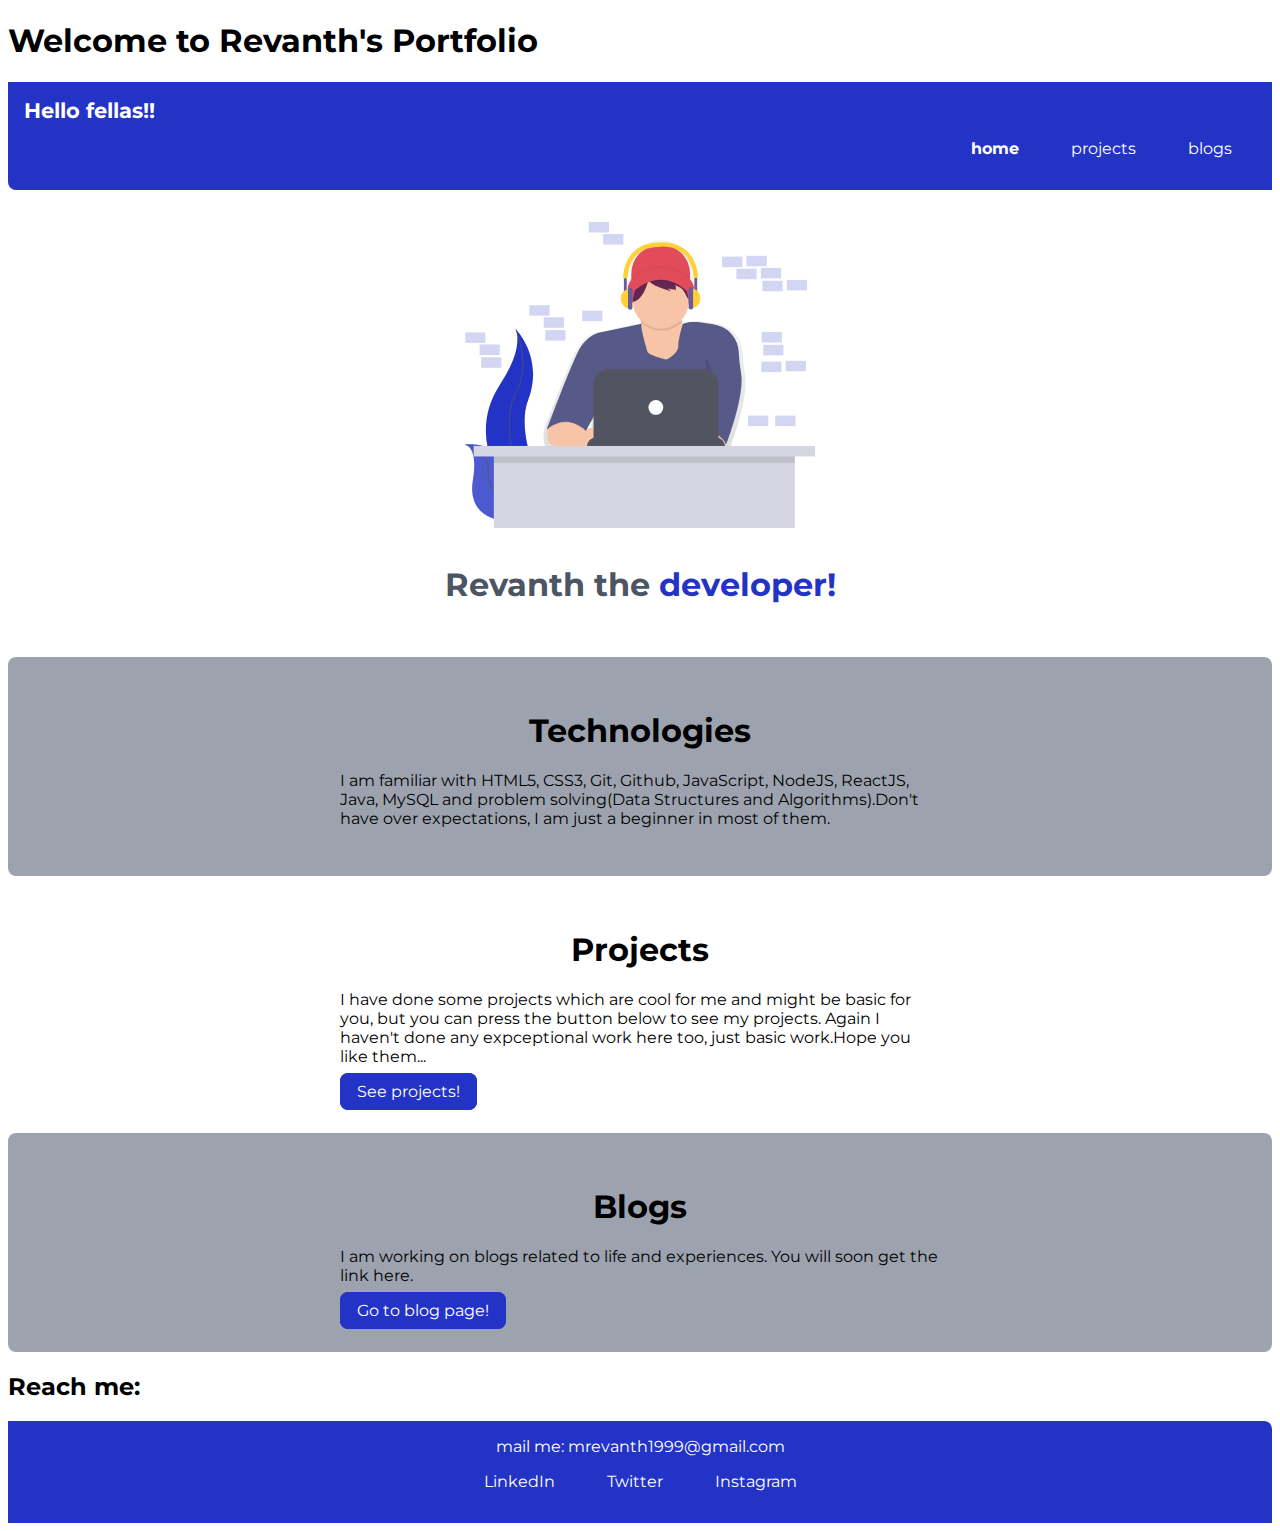
<file: index.html>
<!DOCTYPE html>
<html lang="en">
<head>
    <meta charset="UTF-8">
    <meta http-equiv="X-UA-Compatible" content="IE=edge">
    <meta name="viewport" content="width=device-width, initial-scale=1.0">
    <title>revanth.maturu</title>
    <link href="styles.css" rel="stylesheet"/>
</head>
<body>



   <h1>Welcome to Revanth's Portfolio</h1> 
   <nav class="navigation container">
    <div class="nav-brand">Hello fellas!!</div>
    <ul class="lists-non-bullets-nav-pills">
        <li class="list-inline">
            <a class="link link-active" href="/">home</a>
        </li>
        <li class="list-inline">
            <a class="link " href="projects.html">projects</a>
        </li>
        <li class="list-inline">
            <a class="link " href="blogs.html">blogs</a>
        </li>
    </ul>
</nav>





<header class="hero">
    <img class="hero-img" src="images/image.svg">
    <h1 class="hero-heading">Revanth the
        <span class="specialist">developer!</span>
    </h1>
</header>



<section class="section ow">
    <div class="container-center">
        <h1 class="ow">Technologies</h1>
        <p>I am familiar with HTML5, CSS3, Git, Github, JavaScript, NodeJS, ReactJS, Java, MySQL and problem solving(Data Structures and Algorithms).Don't have over expectations, I am just a beginner in most of them.</p>
    </div>

</section>

<section class="section">
    <div class="container-center">
        <h1>Projects</h1>
        <p>I have done some projects which are cool for me and might be basic for you, but you can press the button below to see my projects. Again I haven't done any expceptional work here too, just basic work.Hope you like them...</p>
        <a class="link primary-link" href="https://github.com/revanthreddymaturu">See projects!</a>
</section>

<section class="section ow">
    <div class="container-center">
        <h1 class="ow">Blogs</h1>
        <p>I am working on blogs related to life and experiences. You will soon get the link here.</p>
        <a class="link primary-link" href="blogs.html" >Go to blog page!</a>
    </div>

</section>



<h2>Reach me:</h2>
<footer class="footer">
    <div>mail me: mrevanth1999@gmail.com</div>
    <ul class="social-links lists-non-bullets">
        <li class="list-inline">
            <a class="link" href="https://www.linkedin.com/in/revanth-reddy-maturu-226118156/">LinkedIn</a>
        </li>
        <li class="list-inline">
            <a class="link" href="https://twitter.com/revanth_maturu">Twitter</a>
        </li>
        <li class="list-inline">
            <a class="link" href="https://www.instagram.com/revanthreddy_maturu/?hl=en">Instagram</a>
        </li>

    </ul>
</footer>

</body>
</html>
</file>
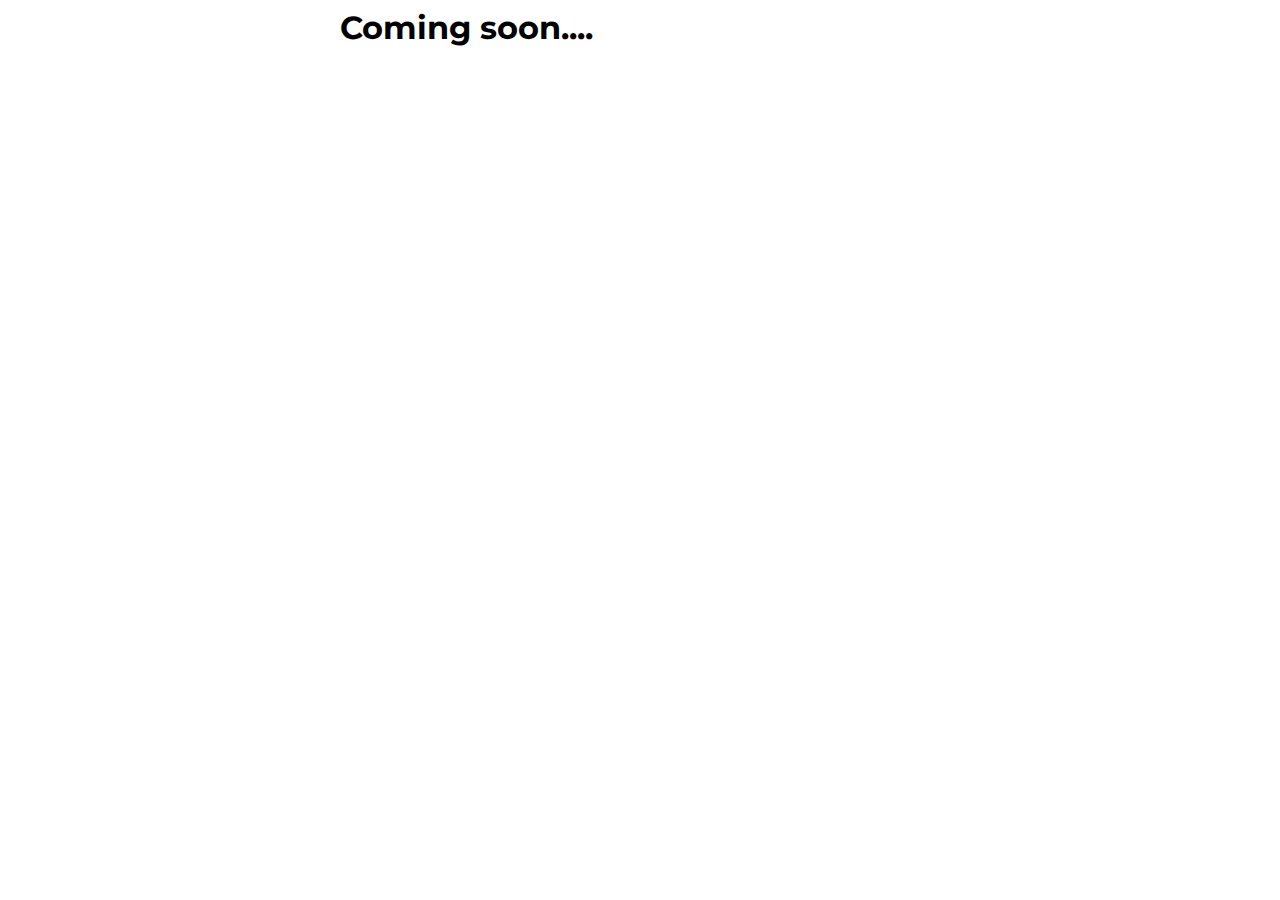
<file: blogs.html>
<!DOCTYPE html>
<html lang="en">
<head>
    <meta charset="UTF-8">
    <meta http-equiv="X-UA-Compatible" content="IE=edge">
    <meta name="viewport" content="width=device-width, initial-scale=1.0">
    <title>Blog!</title>
    <link href="styles.css" rel="stylesheet"/>
</head>
<body>
    <h1 class="container-center">Coming soon....</h1>
</body>
</html>
</file>
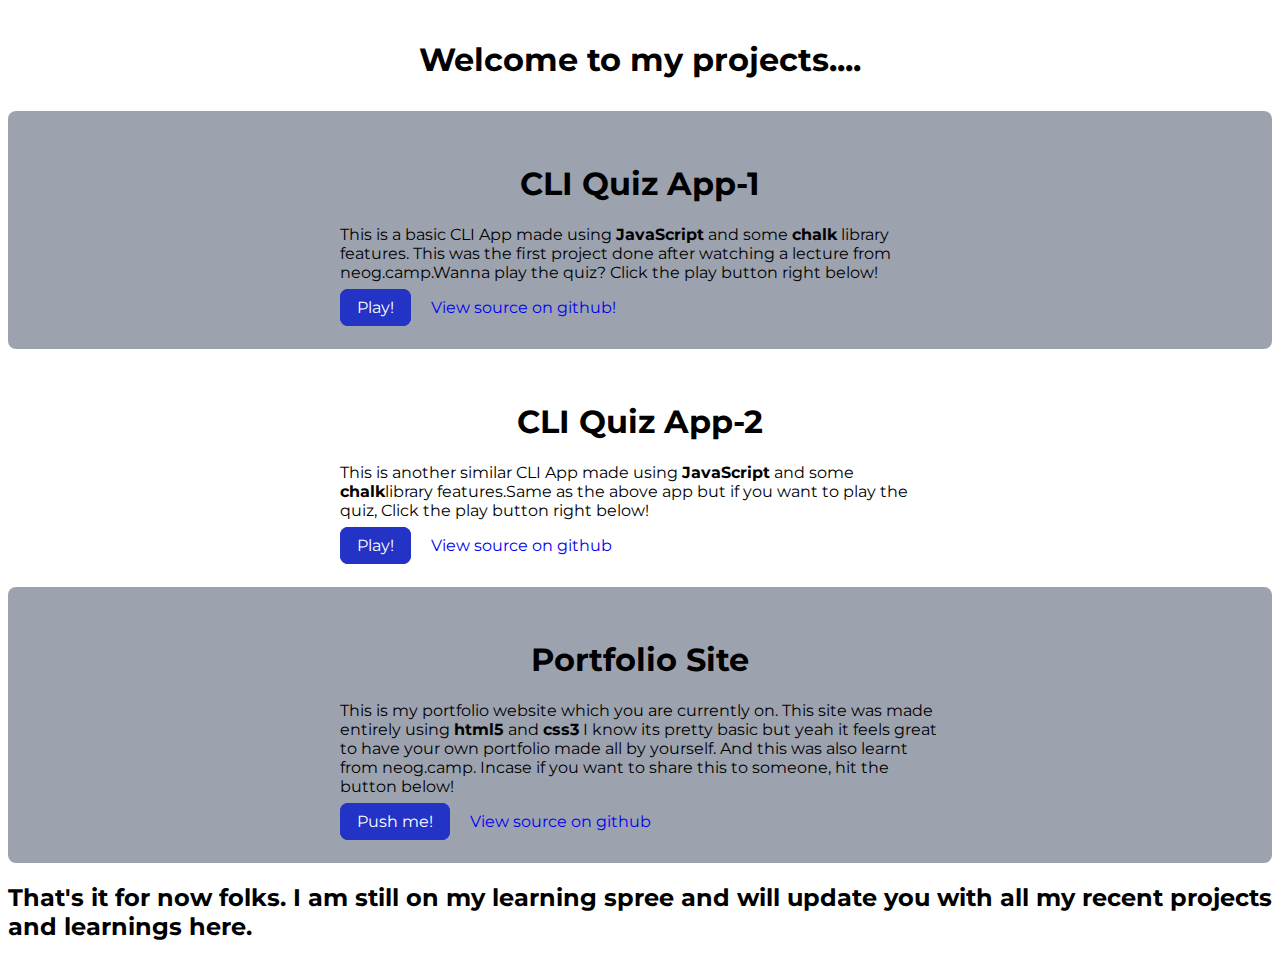
<file: projects.html>
<!DOCTYPE html>
<html lang="en">
<head>
    <meta charset="UTF-8">
    <meta http-equiv="X-UA-Compatible" content="IE=edge">
    <meta name="viewport" content="width=device-width, initial-scale=1.0">
    <title>Projects!</title>
    <link href="styles.css" rel="stylesheet"/>
</head>
<body>
    <h1 class="hero hero-heading specialist container-center">Welcome to my projects....</h1>
    <section class="section ow">
        <div class="container-center">
            <h1 class="ow">CLI Quiz App-1</h1>
            <p>This is a basic CLI App made using <strong>JavaScript</strong> and some <strong>chalk</strong> library features. This was the first project done after watching a lecture from neog.camp.Wanna play the quiz? Click the play button right below!</p>
            <a class="link primary-link" href="https://replit.com/@revanthmaturu/mark1/?embed=1&output=1">Play!</a>
            <a class="link" href="https://github.com/revanthreddymaturu/neoglevel0-mark1">View source on github!</a>

        </div>
    
    </section>
    
    <section class="section">
        <div class="container-center">
            <h1 >CLI Quiz App-2</h1>
            <p>This is another similar CLI App made using <strong>JavaScript</strong> and some <strong>chalk</strong>library features.Same as the above app but if you want to play the quiz, Click the play button right below!</p>
            <a class="link primary-link" href="https://replit.com/@revanthmaturu/mark2/?embed=1&output=1">Play!</a>
          <a class="link" href="https://github.com/revanthreddymaturu/neoglevel0-mark2">View source on github</a>
        

        </div>
    
    </section>

    <section class="section ow">
        <div class="container-center">
            <h1 class="ow">Portfolio Site</h1>
            <p>This is my portfolio website which you are currently on. This site was made entirely using <strong>html5</strong> and <strong>css3</strong>  I know its pretty basic but yeah it feels great to have your own portfolio made all by yourself. And this was also learnt from neog.camp. Incase if you want to share this to someone, hit the button below!</p>
            <a class="link primary-link" href="">Push me!</a>
            <a class="link" href="https://github.com/revanthreddymaturu/my-portfolio">View source on github</a>



    </section>

    <h2>That's it for now folks. I am still on my learning spree and will update you with all my recent projects and learnings here.</h2>
</file>
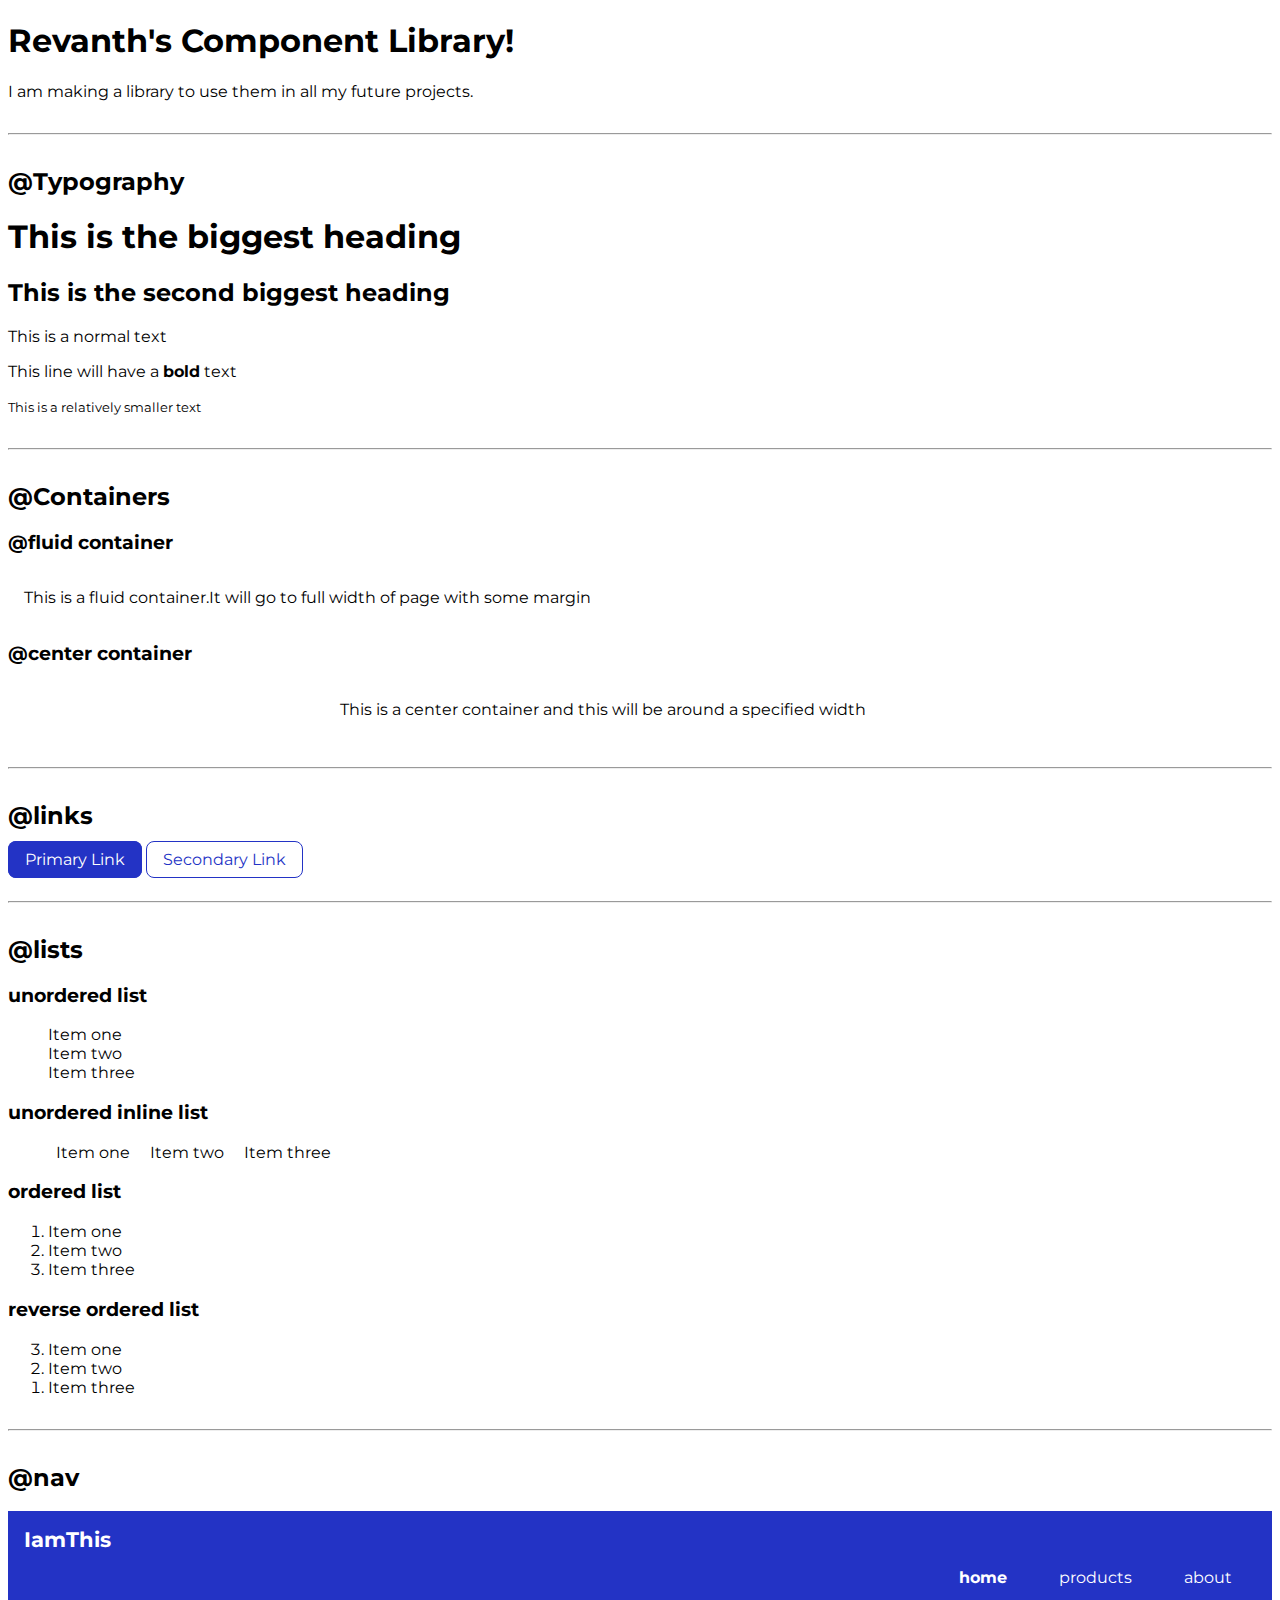
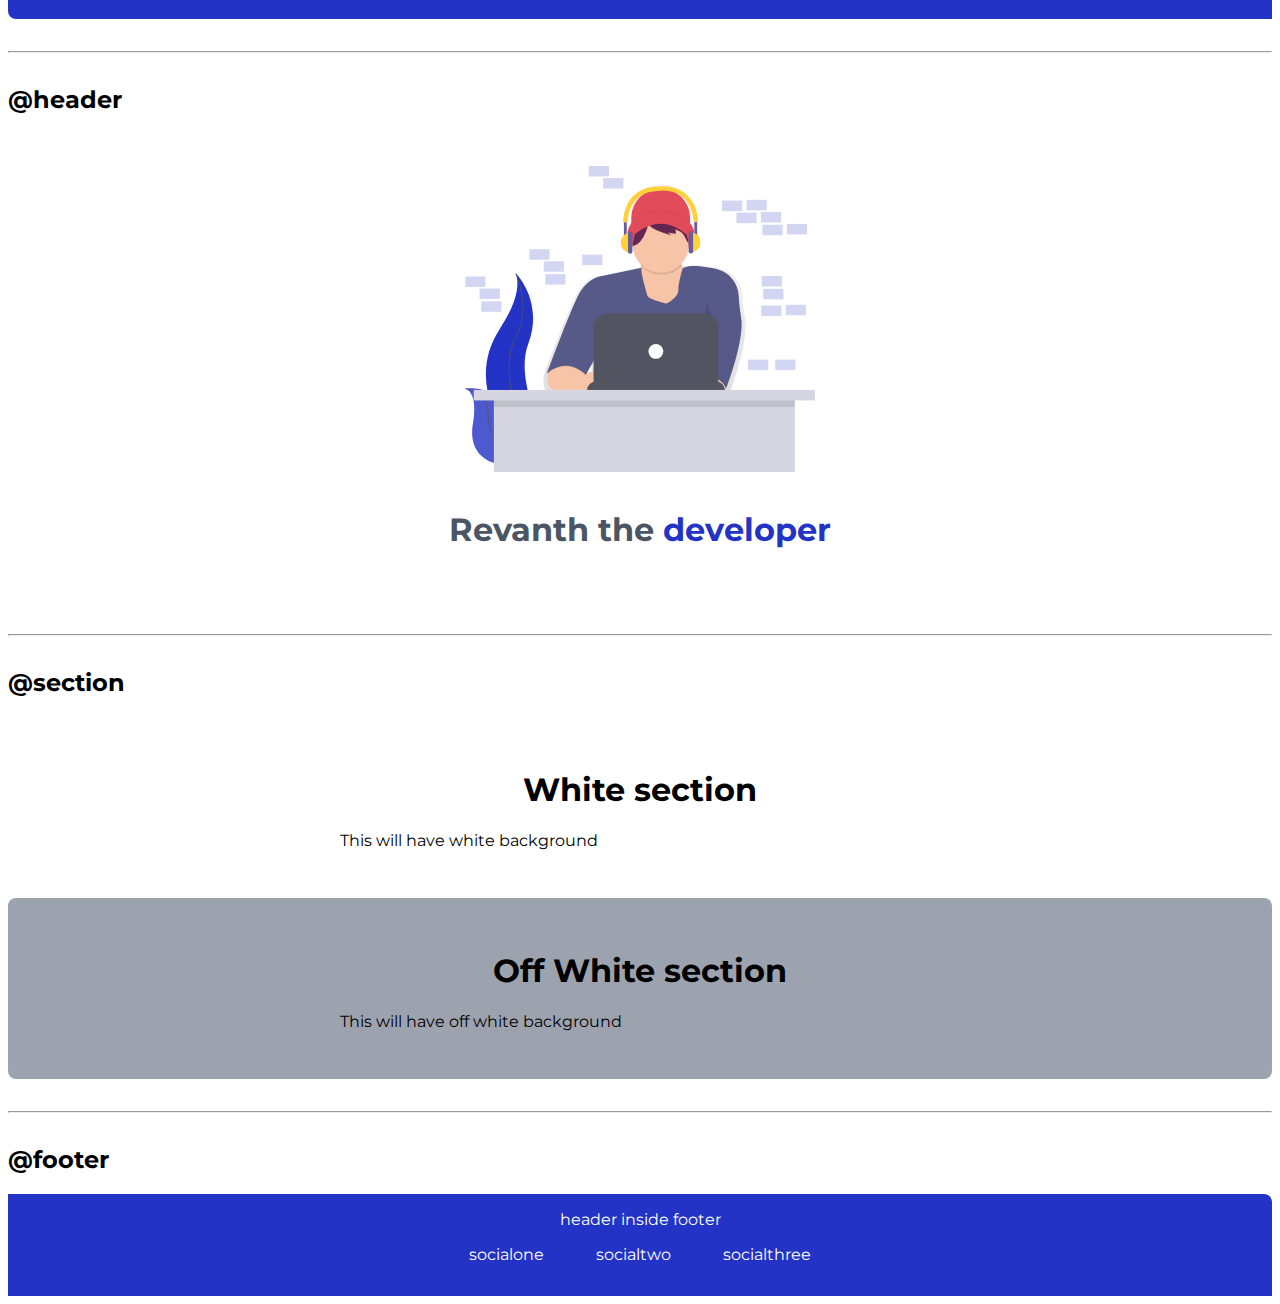
<file: lib/components.html>
<!DOCTYPE html>
<html lang="en">

<head>
    <meta charset="UTF-8">
    <meta http-equiv="X-UA-Compatible" content="IE=edge">
    <meta name="viewport" content="width=device-width, initial-scale=1.0">
    <title>Component Library</title>
    <link href="/styles.css" rel="stylesheet" \>
</head>

<body>
    <h1>Revanth's Component Library!</h1>
    <p>I am making a library to use them in all my future projects.</p>
    <hr>
    <h2>@Typography</h2>
    <h1>This is the biggest heading</h1>
    <h2>This is the second biggest heading</h2>
    <p>This is a normal text</p>
    <p>This line will have a <strong>bold</strong> text</p>
    <small>This is a relatively smaller text</small>
    <hr>
    <h2>@Containers</h2>
    <h3>@fluid container</h3>
    <div class="container">This is a fluid container.It will go to full width of page with some margin</div>
    <h3>@center container</h3>
    <div class="container container-center">This is a center container and this will be around a specified width</div>
    <hr>
    <h2>@links</h2>
    <a class="link primary-link" href="/">Primary Link</a>
    <a class="link secondary-link" href="/">Secondary Link</a>
    <hr>
    <h2>@lists</h2>
    <h3>unordered list</h3>
    <ul class="lists-non-bullets">
        <li>Item one</li>
        <li>Item two</li>
        <li>Item three</li>
    </ul>
    <h3>unordered inline list</h3>
    <ul class="lists-non-bullets">
        <li class="list-inline">Item one</li>
        <li class="list-inline">Item two</li>
        <li class="list-inline">Item three</li>
    </ul>
    <h3>ordered list</h3>
    <ol>
        <li>Item one</li>
        <li>Item two</li>
        <li>Item three</li>
    </ol>
    <h3>reverse ordered list</h3>
    <ol reversed>
        <li>Item one</li>
        <li>Item two</li>
        <li>Item three</li>
    </ol>
    <hr>
    <h2>@nav</h2>
    <nav class="navigation container">
        <div class="nav-brand">IamThis</div>
        <ul class="lists-non-bullets-nav-pills">
            <li class="list-inline">
                <a class="link link-active" href="/">home</a>
            </li>
            <li class="list-inline">
                <a class="link " href="/">products</a>
            </li>
            <li class="list-inline">
                <a class="link " href="/">about</a>
            </li>
        </ul>
    </nav>
    <hr>
    <h2>@header</h2>
    <header class="hero">
        <img class="hero-img" src="/images/image.svg">
        <h1 class="hero-heading">Revanth the
            <span class="specialist">developer</span>
        </h1>
    </header>
    <hr>



    <h2>@section</h2>
    <section class="section">
        <div class="container-center">
            <h1>White section</h1>
            <p>This will have white background</p>
    </section>

    </div>

    <section class="section ow">
        <div class="container-center">
            <h1 class="ow">Off White section</h1>
            <p>This will have off white background</p>
        </div>

    </section>
    <hr>



    <h2>@footer</h2>
    <footer class="footer">
        <div>header inside footer</div>
        <ul class="social-links lists-non-bullets">
            <li class="list-inline">
                <a class="link" href="/">socialone</a>
            </li>
            <li class="list-inline">
                <a class="link" href="/">socialtwo</a>
            </li>
            <li class="list-inline">
                <a class="link" href="/">socialthree</a>
            </li>

        </ul>
    </footer>
    <!-- <div style="height:30vh;"></div> -->
</body>

</html>
</file>
<file: styles.css>
@import url('https://fonts.googleapis.com/css2?family=Montserrat&display=swap');
body{
    font-family: 'Montserrat', sans-serif;
}
:root{
    --primary-color:#2333C5;
    --dark-gray:#4B5563;
    --ow-gray:#9CA3AF;
}
.container
{
    padding:1rem;
}
.container-center
{
    max-width:600px;
    margin: auto;
}
/**Links **/
.link
{
    text-decoration: none;
    padding: 0.5rem 1rem;

}
hr{
    margin: 2rem 0rem;
}
.primary-link
{
    background-color:var(--primary-color);
    border-radius: 0.5rem;
    border: 1px solid var(--primary-color);

    color:white;

}
.secondary-link
{
    background-color:white;
    border-radius: 0.5rem;
    border: 1px solid var(--primary-color);
    color:var(--primary-color);
    
}

/** Lists **/
.lists-non-bullets
{
    list-style: none;
}
.list-inline
{
    display:inline;
    padding: 0rem 0.5rem;
}
/** navigation **/
.navigation
{
    background-color:var(--primary-color);
    color:white;
   padding:1rem;
   border-bottom-left-radius: 0.5rem;

}
.nav-brand
{
    font-weight: bold;
    font-size:1.3rem;
}
.lists-non-bullets-nav-pills
{
    text-align:right;
}
.navigation .link
{
    color:white;
}
.navigation .link-active
{
    font-weight: bold;

}

/**header **/
 .hero
{
    padding:2rem;
    text-align: center;
}
.hero .hero-img
{
    max-width: 350px;
    display:block;
    margin:auto;
   
}
.hero .hero-heading
{
    color: var(--dark-gray);
    padding-top: 1rem;

}
.hero .hero-heading .specialist
{
    color:var(--primary-color);
}
/** Sections **/
.section
{
    padding:2rem;
  
    border-top-right-radius: 0.5rem;
    border-top-left-radius: 0.5rem;
    border-bottom-right-radius: 0.5rem;
    border-bottom-left-radius: 0.5rem;


}
.section h1
{
    text-align: center;

}
.ow
{
    background-color:var(--ow-gray);
}


/** Footers**/
.footer
{
    background-color:var(--primary-color);
    color:white;
   padding:1rem 1rem;
   text-align: center;
   border-top-right-radius: 0.5rem;


}
.footer .link{
    color:white;
}
.footer ul{
    padding-inline-start: 0px;
}
</file>
